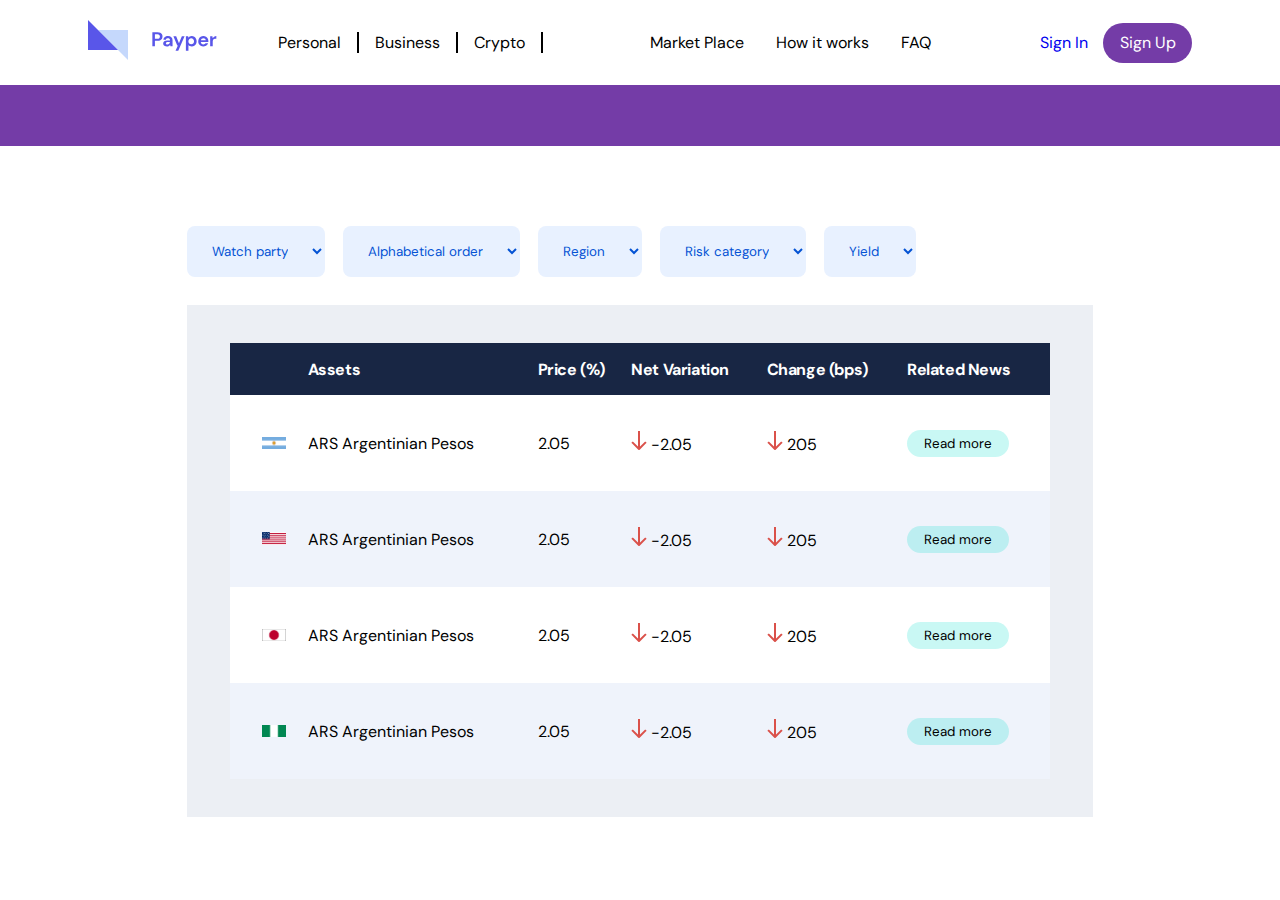
<file: dashboard.html>
<!DOCTYPE html>
<html lang="en">
  <head>
    <meta charset="UTF-8" />
    <meta http-equiv="X-UA-Compatible" content="IE=edge" />
    <meta name="viewport" content="width=device-width, initial-scale=1.0" />
    <link rel="stylesheet" href="./style/main.css" />
    <link rel="stylesheet" href="./style/nav.css" />
    <link rel="stylesheet" href="./style/dash.css" />
    <link rel="stylesheet" href="./style/ticker.css" />
    <title>Document</title>
  </head>
  <body>
    <nav class="">
      <div class="top_nav">
        <div>
          <a href="index.html">
            <img class="nav_logo" src="./assets/logo.svg" />
          </a>
          <div class="left_nav_wrapper">
            <a class="navlinks" href="">Personal</a>
            <a class="navlinks" href="">Business</a>
            <a class="navlinks" href="">Crypto</a>
          </div>
        </div>
        <div class="right_nav_wrapper">
          <div class="links">
            <a class="navlinks" href="dashboard.html">Market Place</a>
            <a class="navlinks" href="">How it works</a>
            <a class="navlinks" href="">FAQ</a>
          </div>
          <div class="nav_auth_wrapper">
            <a href="dashboard.html">Sign In</a>
            <a class="nav_sign_up" href="">Sign Up</a>
          </div>
        </div>
      </div>
      <div class="bottom_nav">
        <div class="ticker-wrap">
          <div class="ticker">
            <div class="ticker__item">
              YEN <img src="./assets/banner-up.svg" /> 0.62%
            </div>
            <div class="ticker__item">
              USD <img src="./assets/banner-down.svg" /> 2.31%
            </div>
            <div class="ticker__item">
              NGN <img src="./assets/banner-down.svg" /> 0.62%
            </div>
            <div class="ticker__item">
              EUR <img src="./assets/banner-up.svg" /> 2.31%
            </div>
            <div class="ticker__item">
              AUD <img src="./assets/banner-up.svg" /> 0.62%
            </div>
            <div class="ticker__item">
              LUR <img src="./assets/banner-up.svg" /> 2.31%
            </div>
          </div>
        </div>
      </div>
    </nav>
    <!-- <header class="header">
      <div class="profile_wrapper">
        <img class="profile_img" src="./assets/profile-img.png" alt="" />
        <div class="proile_greeting_wrapper">
          <span class="greeting">Hi Tobiloba</span>
          <span class="greeting_lg">Welcome back 👋</span>
        </div>
      </div>
    </header> -->
    <div class="portfolio_wrapper">
      <!-- <div class="portfolio_header">
        <span class="portfolio_title">Portfolio</span>
        <button class="btn_banner">
          <img src="./assets/triangle_up.svg" />
          +7.566%
        </button>
      </div>
      <div class="balance">$ 12,771.18</div> -->
      <div class="sort_wrapper">
        <select>
          <option>Watch party</option>
        </select>

        <select>
          <option>Alphabetical order</option>
        </select>

        <select>
          <option>Region</option>
        </select>

        <select>
          <option>Risk category</option>
        </select>

        <select>
          <option>Yield</option>
        </select>
      </div>
      <div class="table_wrapper">
        <table class="">
          <tr>
            <th class="table_header"></th>
            <th class="table_header">Assets</th>
            <th class="table_header">Price (%)</th>
            <th class="table_header">Net Variation</th>
            <th class="table_header">Change (bps)</th>
            <th class="table_header">Related News</th>
          </tr>

          <tr class="table_row">
            <td class="first_row">
              <img src="./assets/flag1.png" />
            </td>
            <td>
              <div><span>ARS</span> <span>Argentinian Pesos</span></div>
            </td>
            <td>2.05</td>
            <td>
              <div class="track_percentage">
                <img src="./assets/fallers.svg" /> -2.05
              </div>
            </td>
            <td>
              <div class="track_percentage">
                <img src="./assets/fallers.svg" /> 205
              </div>
            </td>
            <td><button class="table_read_more">Read more</button></td>
          </tr>
          <tr class="table_row">
            <td class="first_row">
              <img src="./assets/flag2.png" />
            </td>
            <td>
              <div><span>ARS</span> <span>Argentinian Pesos</span></div>
            </td>
            <td>2.05</td>
            <td>
              <div class="track_percentage">
                <img src="./assets/fallers.svg" /> -2.05
              </div>
            </td>
            <td>
              <div class="track_percentage">
                <img src="./assets/fallers.svg" /> 205
              </div>
            </td>
            <td><button class="table_read_more">Read more</button></td>
          </tr>
          <tr class="table_row">
            <td class="first_row">
              <img src="./assets/flag3.png" />
            </td>
            <td>
              <div><span>ARS</span> <span>Argentinian Pesos</span></div>
            </td>
            <td>2.05</td>
            <td>
              <div class="track_percentage">
                <img src="./assets/fallers.svg" /> -2.05
              </div>
            </td>
            <td>
              <div class="track_percentage">
                <img src="./assets/fallers.svg" /> 205
              </div>
            </td>
            <td><button class="table_read_more">Read more</button></td>
          </tr>
          <tr class="table_row">
            <td class="first_row">
              <img src="./assets/flag4.png" />
            </td>
            <td>
              <div><span>ARS</span> <span>Argentinian Pesos</span></div>
            </td>
            <td>2.05</td>
            <td>
              <div class="track_percentage">
                <img src="./assets/fallers.svg" /> -2.05
              </div>
            </td>
            <td>
              <div class="track_percentage">
                <img src="./assets/fallers.svg" /> 205
              </div>
            </td>
            <td><button class="table_read_more">Read more</button></td>
          </tr>
        </table>
      </div>
    </div>
  </body>
</html>
</file>
<file: style/main.css>
@import url('https://fonts.googleapis.com/css2?family=DM+Sans:wght@400;500;700&display=swap');
:root {
  --purple: #743ca7;
  --white: #ffffff;
  --dark-bg: #182644;
  --blue: #106cff;
}

* {
  margin: 0;
  padding: 0;
  box-sizing: border-box;
  font-family: 'DM Sans', sans-serif;
}

a {
  text-decoration: none;
}

button {
  border: none;
  outline: none;
}

/* Chrome, Safari, Edge, Opera */
input::-webkit-outer-spin-button,
input::-webkit-inner-spin-button {
  -webkit-appearance: none;
  margin: 0;
}

/* Firefox */
input[type='number'] {
  -moz-appearance: textfield;
}
</file>
<file: style/nav.css>
.top_nav,
.top_nav div {
  display: flex;
  align-items: center;
}

.top_nav {
  justify-content: space-between;
  padding: 0 88px;
  height: 85px;
}

.nav_logo {
  margin-right: 61px;
}

.left_nav_wrapper a {
  padding-right: 16px;
}

.right_nav_wrapper .links a {
  margin-right: 32px;
}

.right_nav_wrapper .links a:last-child {
  margin-right: 109px;
}

.bottom_nav {
  background: var(--purple);
  height: 61px;
  display: flex;
  align-items: center;
}

.nav_sign_up {
  background: var(--purple);
  height: 40px;
  width: 89px;
  border-radius: 28px;
  display: flex;
  justify-content: center;
  align-items: center;
  color: var(--white);
  margin-left: 15px;
}

.left_nav_wrapper .navlinks {
  border-right: 2px solid black;
  margin-right: 16px;
}

.navlinks {
  color: black;
}
</file>
<file: style/dash.css>
.header {
  height: 642px;
  width: 100%;
  padding: 321px 0 112px 193px;
  background: var(--dark-bg);
}

.profile_wrapper {
  display: flex;
  align-items: center;
}

.profile_img {
  margin-right: 20px;
  width: 144px;
  height: 144px;
}

.proile_greeting_wrapper span {
  display: block;
  color: white;
}

.greeting {
  font-size: 24px;
}

.greeting_lg {
  font-size: 48px;
}

.portfolio_wrapper {
  height: 636px;
  padding: 80px 187px;
}

.portfolio_header {
  margin-left: 89px;
  width: 726px;
  display: flex;
  justify-content: space-between;
}

.portfolio_title {
  font-size: 36px;
}

.btn_banner {
  width: fit-content;
  background: #0ae1cc;
  color: var(--white);
  font-weight: 500;
  border-radius: 8px;
  font-weight: 600;
  font-size: 18px;
  padding: 16px 21px;
}

.balance {
  font-size: 108px;
  font-weight: 600;
  background: #f0f5ff;
  width: fit-content;
  padding: 32px 80px;
  border-radius: 7px;
  margin-top: 16px;
  margin-bottom: 128px;
}

.sort_wrapper select {
  color: #0453d4;
  background: #e8f1ff;
  border: none;
  margin-bottom: 28px;
  margin-right: 14px;
  border-radius: 8px;
  padding: 16px 21px;
  outline: none;
}

.table_wrapper {
  width: 100%;
  padding: 38px 43px;
  background: #eceff4;
  margin-bottom: 100px;
}

/* table styling */
.table_wrapper table {
  width: 100%;
}

table,
th,
td {
  border-collapse: collapse;
}

.table_header {
  height: 52px;
  background: #182644;
  color: #ffffff;
  letter-spacing: -0.025em;
  border-collapse: collapse;
  text-align: left;
}

.table_row td {
  height: 96px;
  background: white;
}

.table_row:nth-child(odd) td {
  background: rgba(242, 245, 255, 0.6);
}

.table_row:hover {
  box-shadow: 0 2px 1px rgba(0, 0, 0, 0.09), 0 4px 2px rgba(0, 0, 0, 0.09),
    0 8px 4px rgba(0, 0, 0, 0.09), 0 16px 8px rgba(0, 0, 0, 0.09),
    0 32px 16px rgba(0, 0, 0, 0.09);
}

.first_row {
  padding-left: 32px;
}

.first_row img {
  width: 24px;
}

.table_read_more {
  /* display: none; */
  width: 102px;
  height: 27px;
  background: rgba(10, 225, 204, 0.22);
  border-radius: 50px;
}

/* table styling */
</file>
<file: style/ticker.css>
@-webkit-keyframes ticker {
  0% {
    -webkit-transform: translate3d(0, 0, 0);
    transform: translate3d(0, 0, 0);
    visibility: visible;
  }
  100% {
    -webkit-transform: translate3d(-100%, 0, 0);
    transform: translate3d(-100%, 0, 0);
  }
}
@keyframes ticker {
  0% {
    -webkit-transform: translate3d(0, 0, 0);
    transform: translate3d(0, 0, 0);
    visibility: visible;
  }
  100% {
    -webkit-transform: translate3d(-100%, 0, 0);
    transform: translate3d(-100%, 0, 0);
  }
}
.ticker-heading:after {
  content: "";
  width: 0;
  height: 0;
  border-top: 8px solid transparent;
  border-bottom: 8px solid transparent;
  border-left: 11px solid #a6c22f;
  position: absolute;
  margin-left: 40px;
}

.ticker-wrap {
  position: relative;
  bottom: 0;
  width: 100%;
  overflow: hidden;
  height: 2.5rem;
  padding-left: 100%;
  box-sizing: content-box;
}

.ticker-wrap .ticker:hover {
  -webkit-animation-play-state: paused;
  -moz-animation-play-state: paused;
  -ms-animation-play-state: paused;
  -o-animation-play-state: paused;
  animation-play-state: paused;
}

.ticker-wrap .ticker {

  display: inline-block;
  height: 2.5rem;
  line-height: 2.5rem;
  white-space: nowrap;
  padding-right: 100%;
  box-sizing: content-box;
  -webkit-animation-iteration-count: infinite;
  animation-iteration-count: infinite;
  -webkit-animation-timing-function: linear;
  animation-timing-function: linear;
  -webkit-animation-name: ticker;
  animation-name: ticker;
  -webkit-animation-duration: 40s;
  animation-duration: 40s;

}

.ticker-wrap .ticker__item {
  display: inline-block;
  padding: 0 2rem;
  font-size: 0.875rem;
  color: var(--white);
}

/*# sourceMappingURL=ticker.css.map */
</file>
